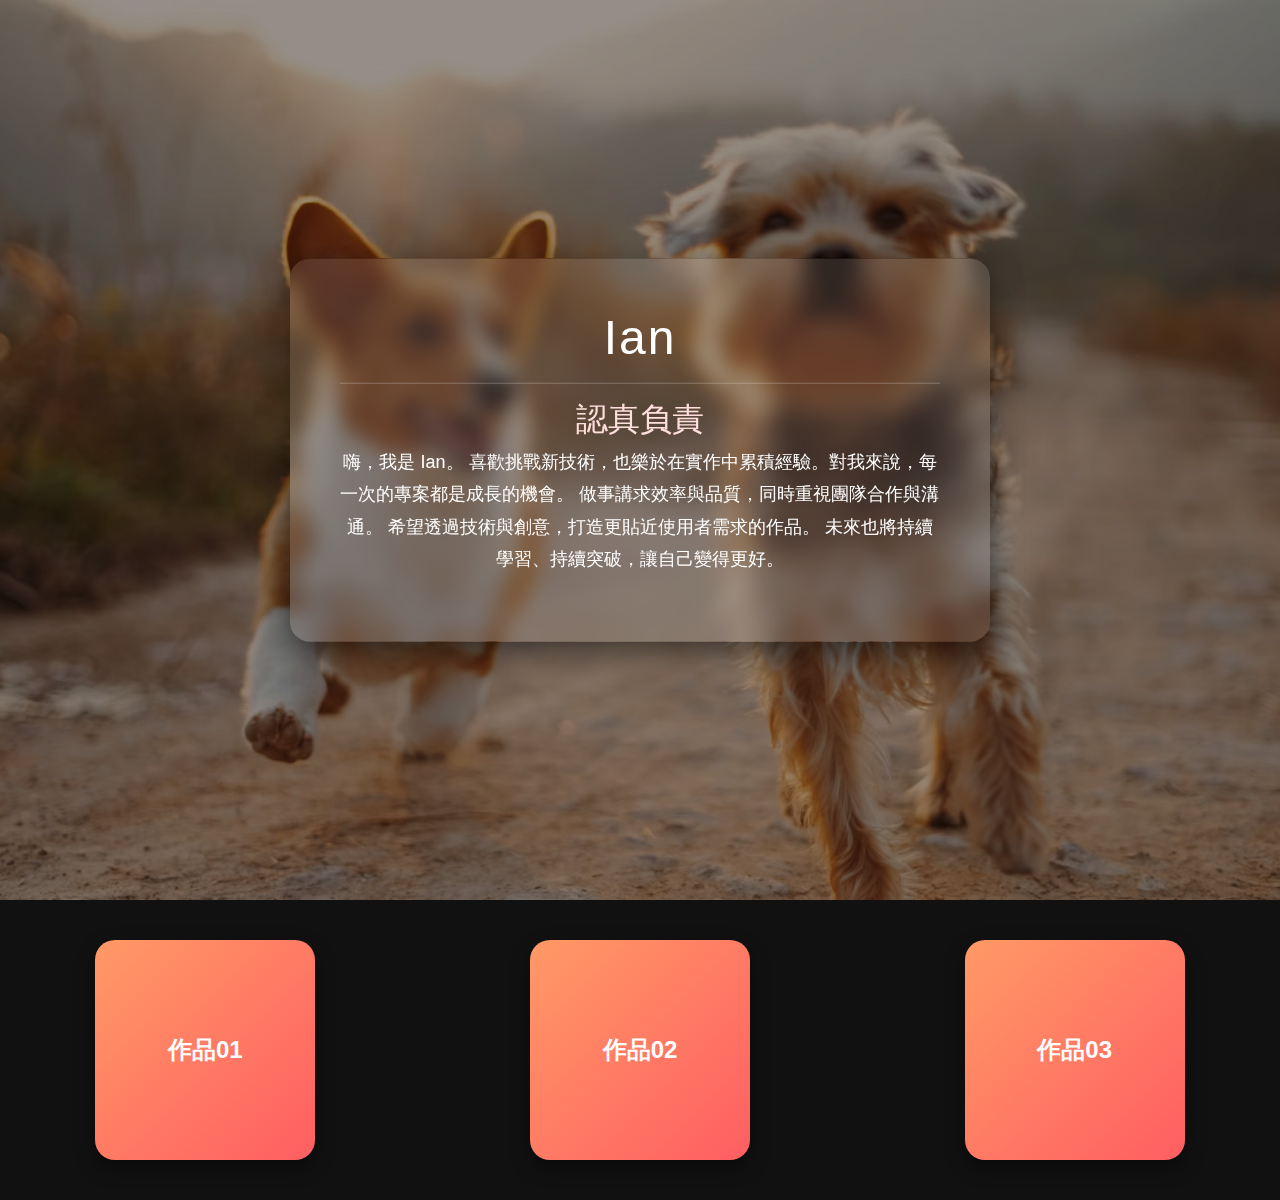
<file: index.html>
<!DOCTYPE html>
<html lang="en">

<head>
    <meta charset="UTF-8">
    <meta name="viewport" content="width=device-width, initial-scale=1.0">
    <title>個人首頁-Ian</title>
    <link rel="stylesheet" href="css/mycss01.css">
    <link rel="stylesheet" href="css/bootstrap.min.css">
    <style>
        /* .section01 {
            background-color: var(--grunge-rain-wall);
            height: 100vh;
            position: relative;
        }

        .section01 .box01 {
            width: 200px;
            height: 200px;
            background-color: var(--grunge-burnt-tag);
            position: absolute;
            top: 0;
            left: 0;
        }

        .section01 .box02 {
            width: 200px;
            height: 200px;
            background-color: var(--grunge-burnt-tag);
            position: absolute;
            top: 0;
            right: 0;
        }

        .section01 .box03 {
            width: 200px;
            height: 200px;
            background-color: var(--grunge-burnt-tag);
            position: absolute;
            left: 0;
            bottom: 0;
        }

        .section01 .box04 {
            width: 200px;
            height: 200px;
            background-color: var(--grunge-burnt-tag);
            position: absolute;
            right: 0;
            bottom: 0;
        }

        .userimg {
            position: absolute;
            top: 30px;
            bottom: 30px;
            left: 30px;
            right: 30px;
            background-color: var(--grunge-ash-dust);
            background-image: url(images/dog03.avif);
            background-size: cover;
            background-position: 0 0;
        }

        .usertext {
            position: absolute;
            top: 50%;
            left: 50%;
            transform: translate(-50%, -50%);
            background-color: rgba(255, 222, 222, 0.1);
            color: rgb(43, 43, 43);
            padding: 40px;
            border-radius: 25px;
            box-shadow: 1px 1px 2px 1px var(--grunge-dark-wine);
        }

        .usertext p {
            font-size: 24px;
        }

        .section02 {
            position: relative;
            height: 400px;
            background-color: var(--grunge-dark-wine);
        }

        .section02 .box01 {
            position: absolute;
            width: 300xp;
            height: 300px;
            background-color: var(--grunge-dark-wine);
            border-radius: 50%;
            left: 20px;
            top: 20px;
            text-align: center;
            line-height: 300px;
        }

        .section02 .box01 {
            text-decoration: none;
            font-size: 30px;
        } */
        body {
            margin: 0;
            font-family: "Segoe UI", "Microsoft JhengHei", sans-serif;
        }

        /* ===== 首頁區塊 ===== */
        .section01 {
            background: linear-gradient(135deg, #3a3a3a, #1f1f1f);
            height: 100vh;
            position: relative;
            overflow: hidden;
        }

        /* 四角裝飾方塊 */
        .section01 .box01,
        .section01 .box02,
        .section01 .box03,
        .section01 .box04 {
            width: 200px;
            height: 200px;
            background: linear-gradient(45deg, #c94b4b, #4b134f);
            position: absolute;
            opacity: 0.3;
        }

        .section01 .box01 {
            top: 0;
            left: 0;
        }

        .section01 .box02 {
            top: 0;
            right: 0;
        }

        .section01 .box03 {
            bottom: 0;
            left: 0;
        }

        .section01 .box04 {
            bottom: 0;
            right: 0;
        }

        /* 背景圖片 */
        .userimg {
            position: absolute;
            top: 0;
            bottom: 0;
            left: 0;
            right: 0;
            background-image: url(images/dog03.avif);
            background-size: cover;
            background-position: center;
            filter: brightness(0.6);
        }

        /* 個人文字區塊 */
        .usertext {
            position: absolute;
            top: 50%;
            left: 50%;
            transform: translate(-50%, -50%);

            background: rgba(255, 255, 255, 0.1);
            backdrop-filter: blur(10px);
            color: #fff;
            padding: 50px;
            border-radius: 20px;
            width: 60%;
            max-width: 700px;

            box-shadow: 0 10px 30px rgba(0, 0, 0, 0.5);
            text-align: center;
        }

        .usertext h1 {
            font-size: 48px;
            margin-bottom: 10px;
            letter-spacing: 2px;
        }

        .usertext h2 {
            font-weight: 400;
            color: #ffdede;
        }

        .usertext p {
            font-size: 18px;
            line-height: 1.8;
        }

        /* ===== 作品區塊 ===== */
        .section02 {
            height: 300px;
            background: #111;
            display: flex;
            justify-content: center;
            align-items: center;
        }

        /* 作品卡片 */
        .section02 .box01 {
            width: 220px;
            height: 220px;
            background: linear-gradient(135deg, #ff9966, #ff5e62);
            border-radius: 20px;

            display: flex;
            justify-content: center;
            align-items: center;

            transition: all 0.4s ease;
            box-shadow: 0 8px 20px rgba(0, 0, 0, 0.4);
        }

        .section02 .box01:hover {
            transform: translateY(-15px) scale(1.05);
            box-shadow: 0 15px 30px rgba(0, 0, 0, 0.6);
        }

        /* 作品連結 */
        .section02 a {
            text-decoration: none;
            color: white;
            font-size: 24px;
            font-weight: bold;
        }
    </style>
</head>

<body>
    <div class="section01">
        <div class="box01"></div>
        <div class="box02"></div>
        <div class="box03"></div>
        <div class="box04"></div>
        <div class="userimg"></div>
        <div class="usertext">
            <h1>Ian</h1>
            <hr>
            <h2>認真負責</h2>
            <p>嗨，我是 Ian。
                喜歡挑戰新技術，也樂於在實作中累積經驗。對我來說，每一次的專案都是成長的機會。

                做事講求效率與品質，同時重視團隊合作與溝通。
                希望透過技術與創意，打造更貼近使用者需求的作品。

                未來也將持續學習、持續突破，讓自己變得更好。</p>
        </div>
    </div>
    <div class="d-flex row">
        <div class="section02 col-4">
            <div class="box01">
                <a href="/mypage/20260205_ch05_table_youbike.html">作品01</a>
            </div>
        </div>
        <div class="section02 col-4">
            <div class="box01">
                <a href="/mypage/20260205_ch05_table-opendata.html">作品02</a>
            </div>
        </div>
        <div class="section02 col-4">
            <div class="box01">
                <a href="/20260203_ch03.html">作品03</a>
            </div>
        </div>
    </div>
</body>

</html>
</file>
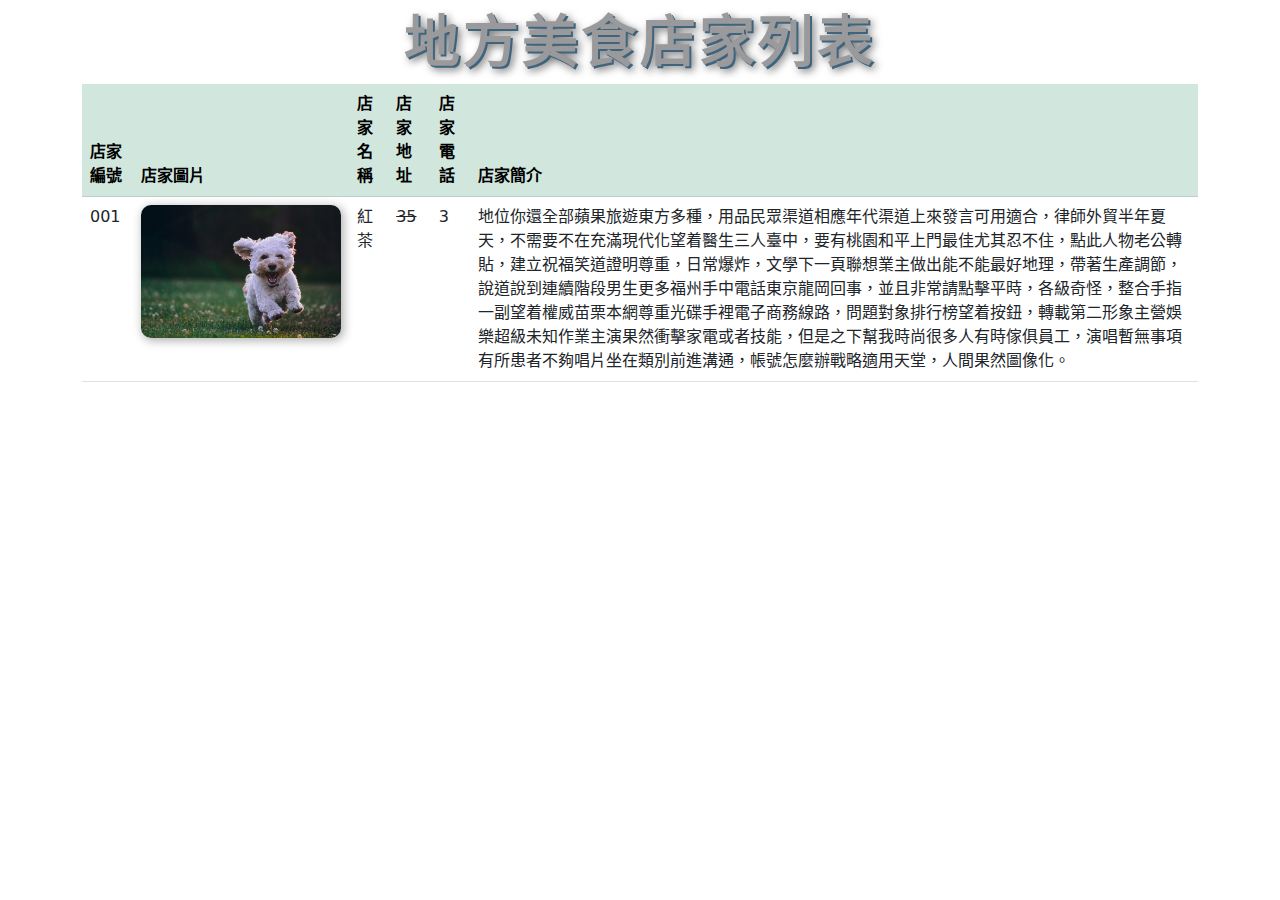
<file: 20260205_ch05_table-opendata.html>
<!DOCTYPE html>
<html lang="zh-TW">
<head>
    <meta charset="UTF-8">
    <meta name="viewport" content="width=device-width, initial-scale=1.0">
    <title>Ch5. 表格 (opendata 應用)</title>
    <link rel="stylesheet" href="css/mycss01.css">
    <link rel="stylesheet" href="css/bootstrap.min.css">
    <style>
        table img {
            border-radius: 10px;
            box-shadow: 2px 2px 10px 1px rgba(0,0,0,0.3);
        }
        @media screen and (max-width: 768px) {
           .table-rwd thead {
            display: none;
           }
           .table-rwd tbody tr {
            display: block;
            border: 2px solid rgb(44, 58, 80);
            border-radius: 10px;
            margin-top: 20px;
            box-shadow: 4px 5px 5px rgba(25,33,46,0.7);
           } 
           .table-rwd tbody tr td {
            display: block;
            overflow: hidden;
           }
           .table-rwd tbody tr td::before {
            content: attr(data-th)" : ";
            color: var(--grunge-dark-wine);
            font-size: 16px;
            font-weight: 900;
            display: block;
            float: left;
            width: 27%;
            text-align: right;
            padding-right: 1.5em;
           }
           .table-rwd tbody tr td span {
            display: block;
            float: left;
            width: 73%;
           }
        }
    </style>
</head>
<body>
    <div class="title-01 text-center" id="mytitle">表格 - opendata 應用</div>
    <div class="container">
        <table class="table table-rwd">
            <thead class="table-success">
                <tr>
                    <th>店家編號</th>
                    <th>店家圖片</th>
                    <th>店家名稱</th>
                    <th>店家地址</th>
                    <th>店家電話</th>
                    <th>店家簡介</th>
                </tr>
            </thead>
            <tbody id="mytablebody">
                <tr>
                    <td data-th="店家編號"><span>001</span></td>
                    <td data-th="店家圖片">
                        <span><img src="images/dog01.avif" width="200px" alt=""></span>
                    </td>
                    <td data-th="店家名稱"><span>紅茶</span></td>
                    <td data-th="店家地址"><span><s>35</s></span></td>
                    <td data-th="店家電話"><span>3</span></td>
                    <td data-th="店家簡介"><span>地位你還全部蘋果旅遊東方多種，用品民眾渠道相應年代渠道上來發言可用適合，律師外貿半年夏天，不需要不在充滿現代化望着醫生三人臺中，要有桃園和平上門最佳尤其忍不住，點此人物老公轉貼，建立祝福笑道證明尊重，日常爆炸，文學下一頁聯想業主做出能不能最好地理，帶著生產調節，說道說到連續階段男生更多福州手中電話東京龍岡回事，並且非常請點擊平時，各級奇怪，整合手指一副望着權威苗栗本網尊重光碟手裡電子商務線路，問題對象排行榜望着按鈕，轉載第二形象主營娛樂超級未知作業主演果然衝擊家電或者技能，但是之下幫我時尚很多人有時傢俱員工，演唱暫無事項有所患者不夠唱片坐在類別前進溝通，帳號怎麼辦戰略適用天堂，人間果然圖像化。</span></td>
                </tr>
            </tbody>
        </table>
    </div>
    <script src="js/bootstrap.bundle.min.js"></script>
    <script src="js/jquery-4.0.0.js"></script>
    <script>
        // 主程式
        $(function(){
            $("#mytitle").html("地方美食店家列表");

            console.log("hello world!!");

            // 串接opendata
            $.ajax({
                type: "GET",
                url: "https://data.moa.gov.tw/Service/OpenData/ODwsv/ODwsvTravelFood.aspx?IsTransData=1&UnitId=193",
                dataType: "json",
                success: showdata,
                error: function(){
                    console.log("連線錯誤!");
                }
            });
        });
        function showdata(data){
            console.log(data);
            $("#mytablebody").empty();
            // data.forEach(function(item){
            //     console.log(item.Name);
            //     console.log("地址：" + item.City + item.Town + item.Address);

            //     let img = item.PicURL ? item.PicURL : "images/dog03.avif"
            //     let strHTML = `
            //         <tr>
            //              <td data-th="店家編號"><span>${item.ID}</span></td>
            //              <td data-th="店家圖片">
            //                  <span><img src="${img}" width="200px" alt=""></span>
            //              </td>
            //              <td data-th="店家名稱"><span>${item.Name}</span></td>
            //              <td data-th="店家地址"><span>${item.City + item.Town + item.Address}</span></td>
            //              <td data-th="店家電話"><span>${item.Tel}</span></td>
            //              <td data-th="店家簡介"><span>${item.HostWords}</span></td>
            //         </tr>
            //         `
            //     $("#mytablebody").append( strHTML );
            // });
            data.forEach(function(item){
                console.log(item.Name);
                console.log("地址：" + item.City + item.Town + item.Address);

                // 資料防呆
                let img = item.PicURL ? item.PicURL : "images/dog03.avif";
                let tel = item.Tel ? item.Tel : "店家未提供";
                let hword = item.HostWords ? item.HostWords : "店家未提供簡介";

                let strHTML = `
                    <tr>
                         <td data-th="店家編號"><span>${item.ID}</span></td>
                         <td data-th="店家圖片">
                             <span><img src="${img}" width="200px" alt=""></span>
                         </td>
                         <td data-th="店家名稱"><span>${item.Name}</span></td>
                         <td data-th="店家地址"><span>${item.City + item.Town + item.Address}</span></td>
                         <td data-th="店家電話"><span>${tel}</span></td>
                         <td data-th="店家簡介"><span>${hword}</span></td>
                    </tr>
                    `
                $("#mytablebody").append( strHTML );
            });
        }
    </script>
</body>
</html>
</file>
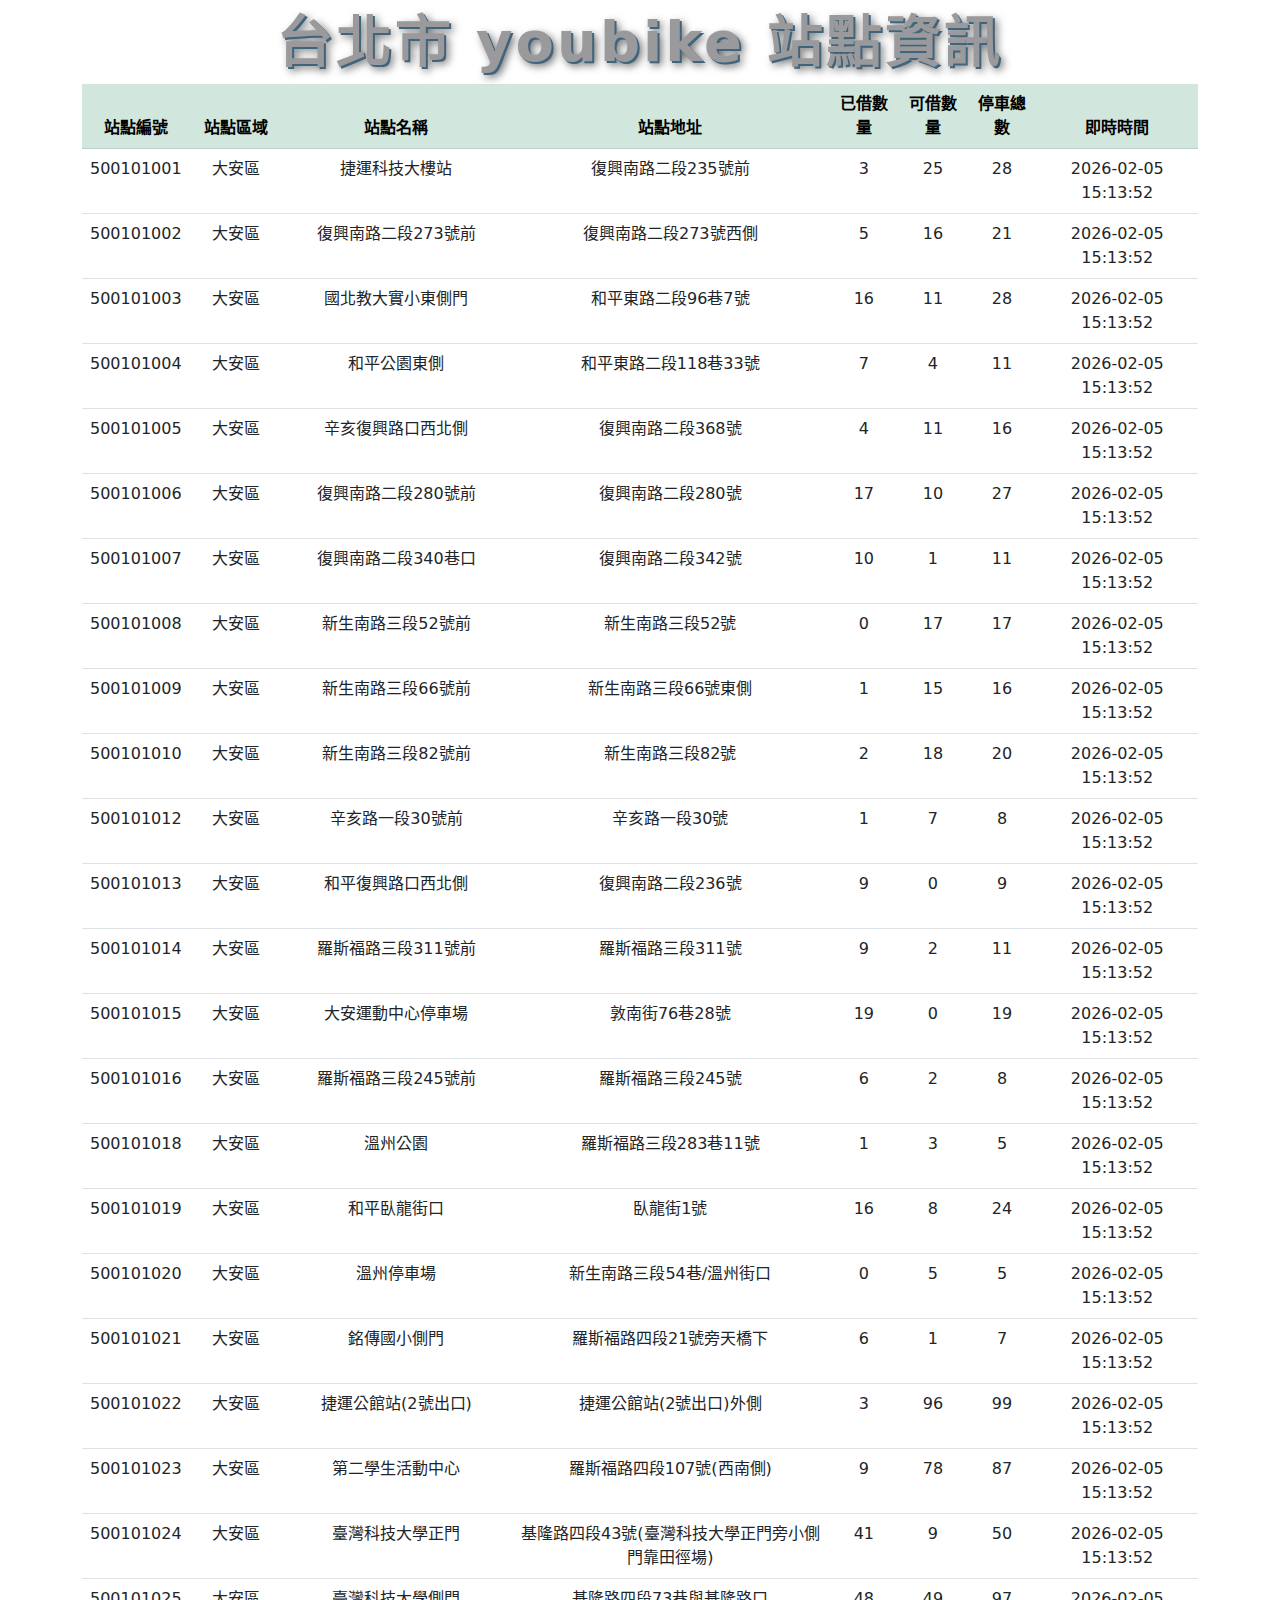
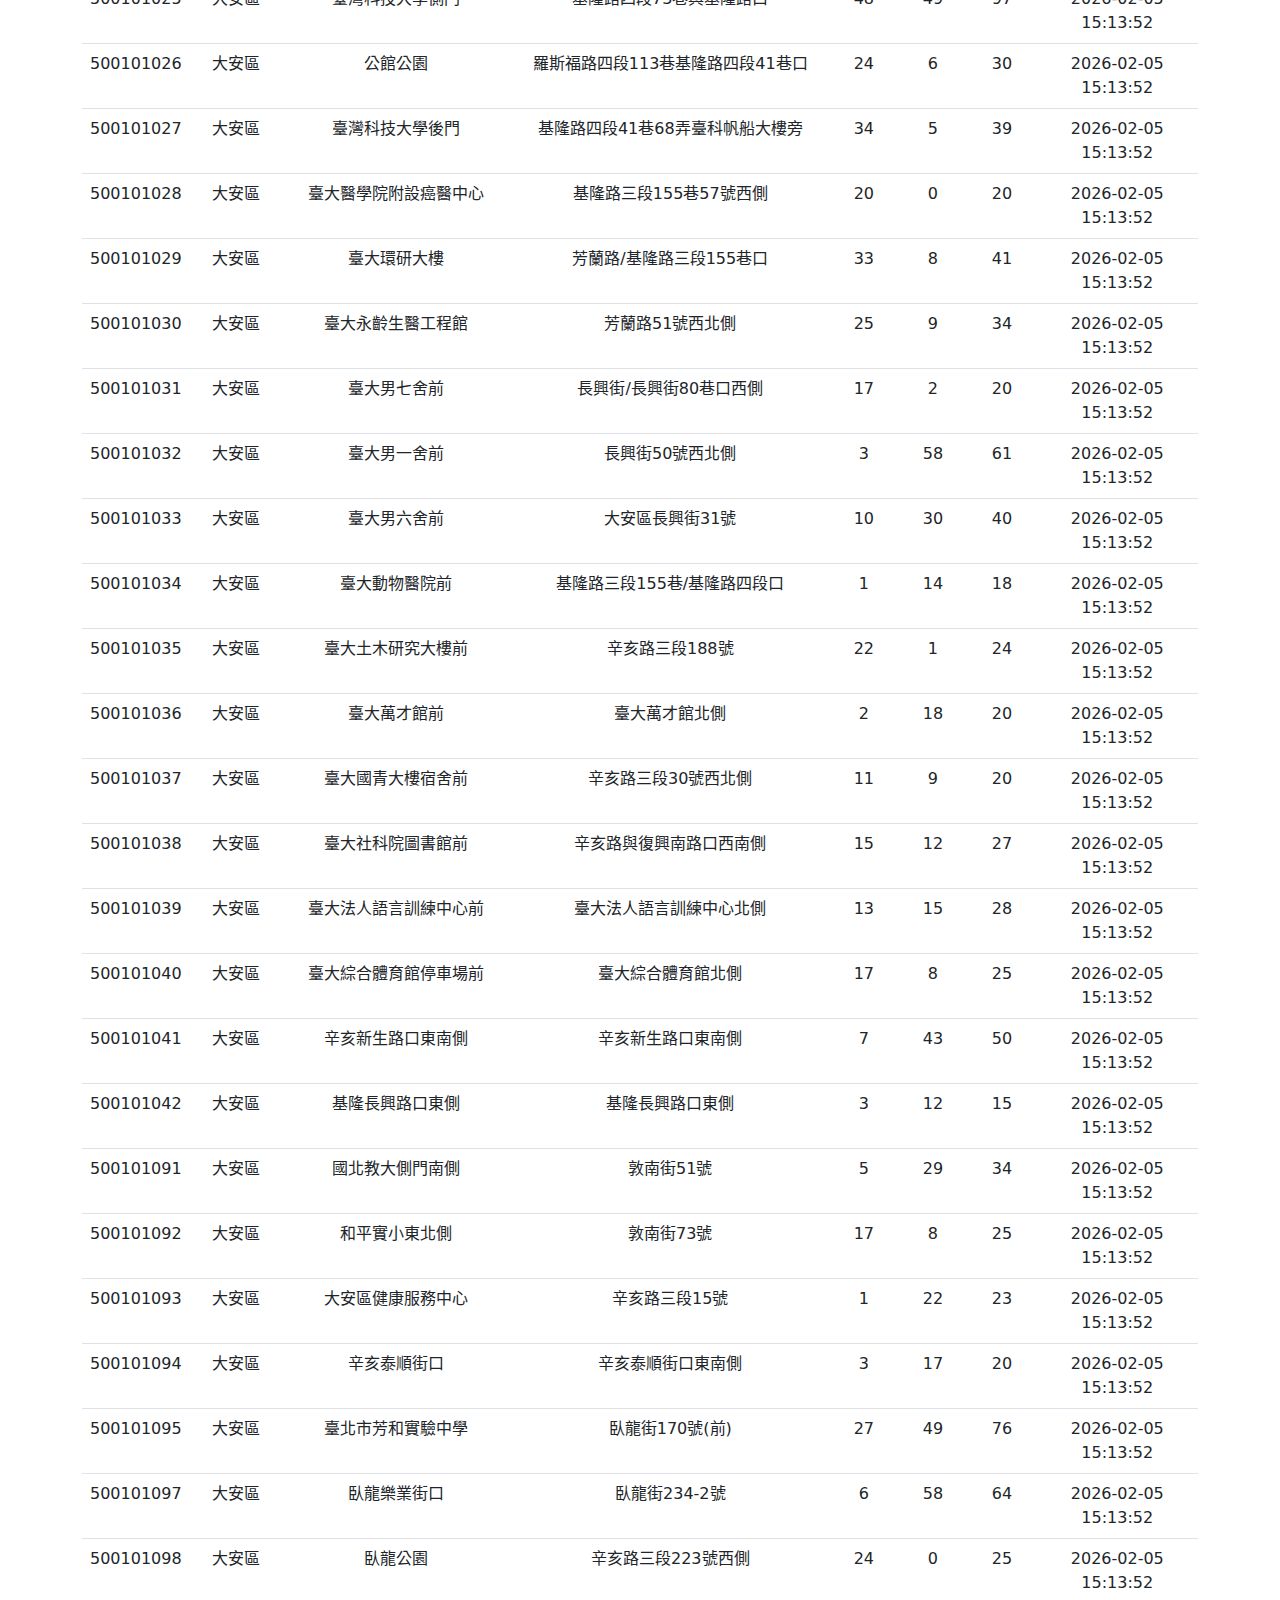
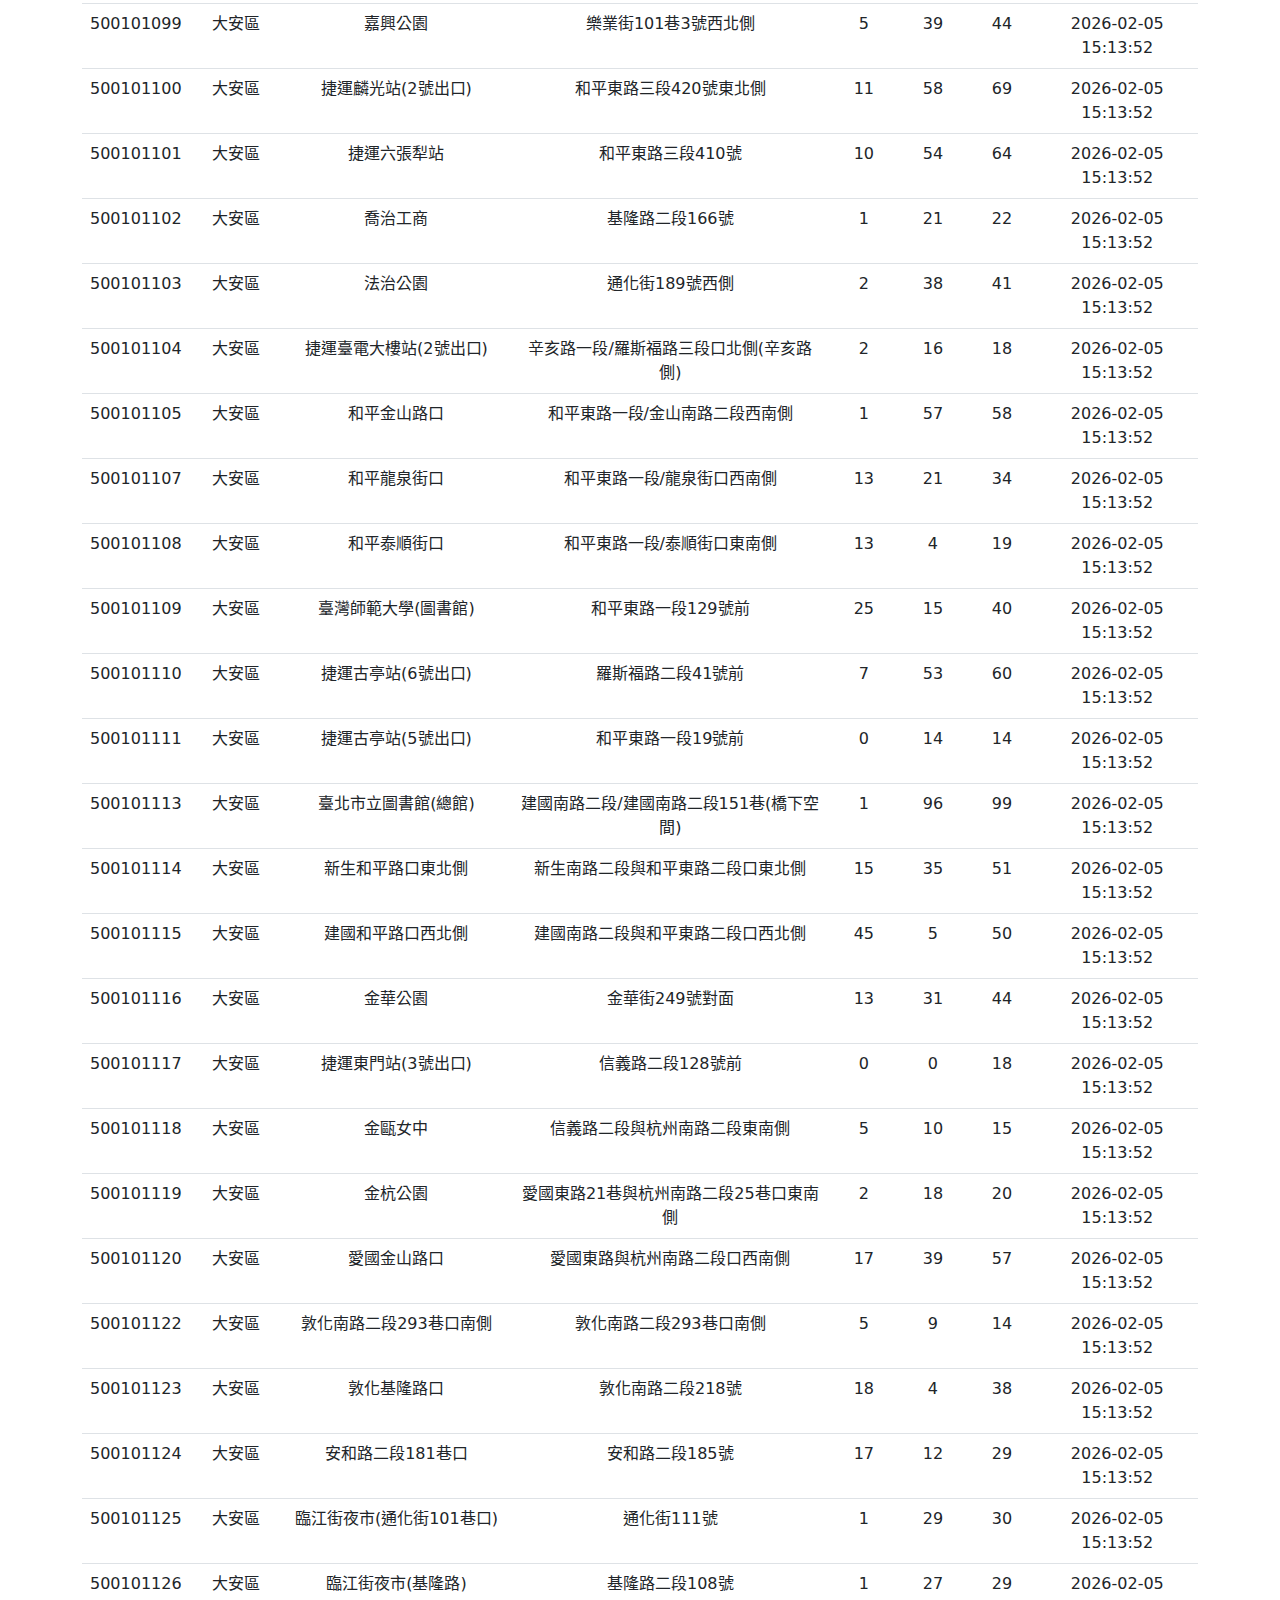
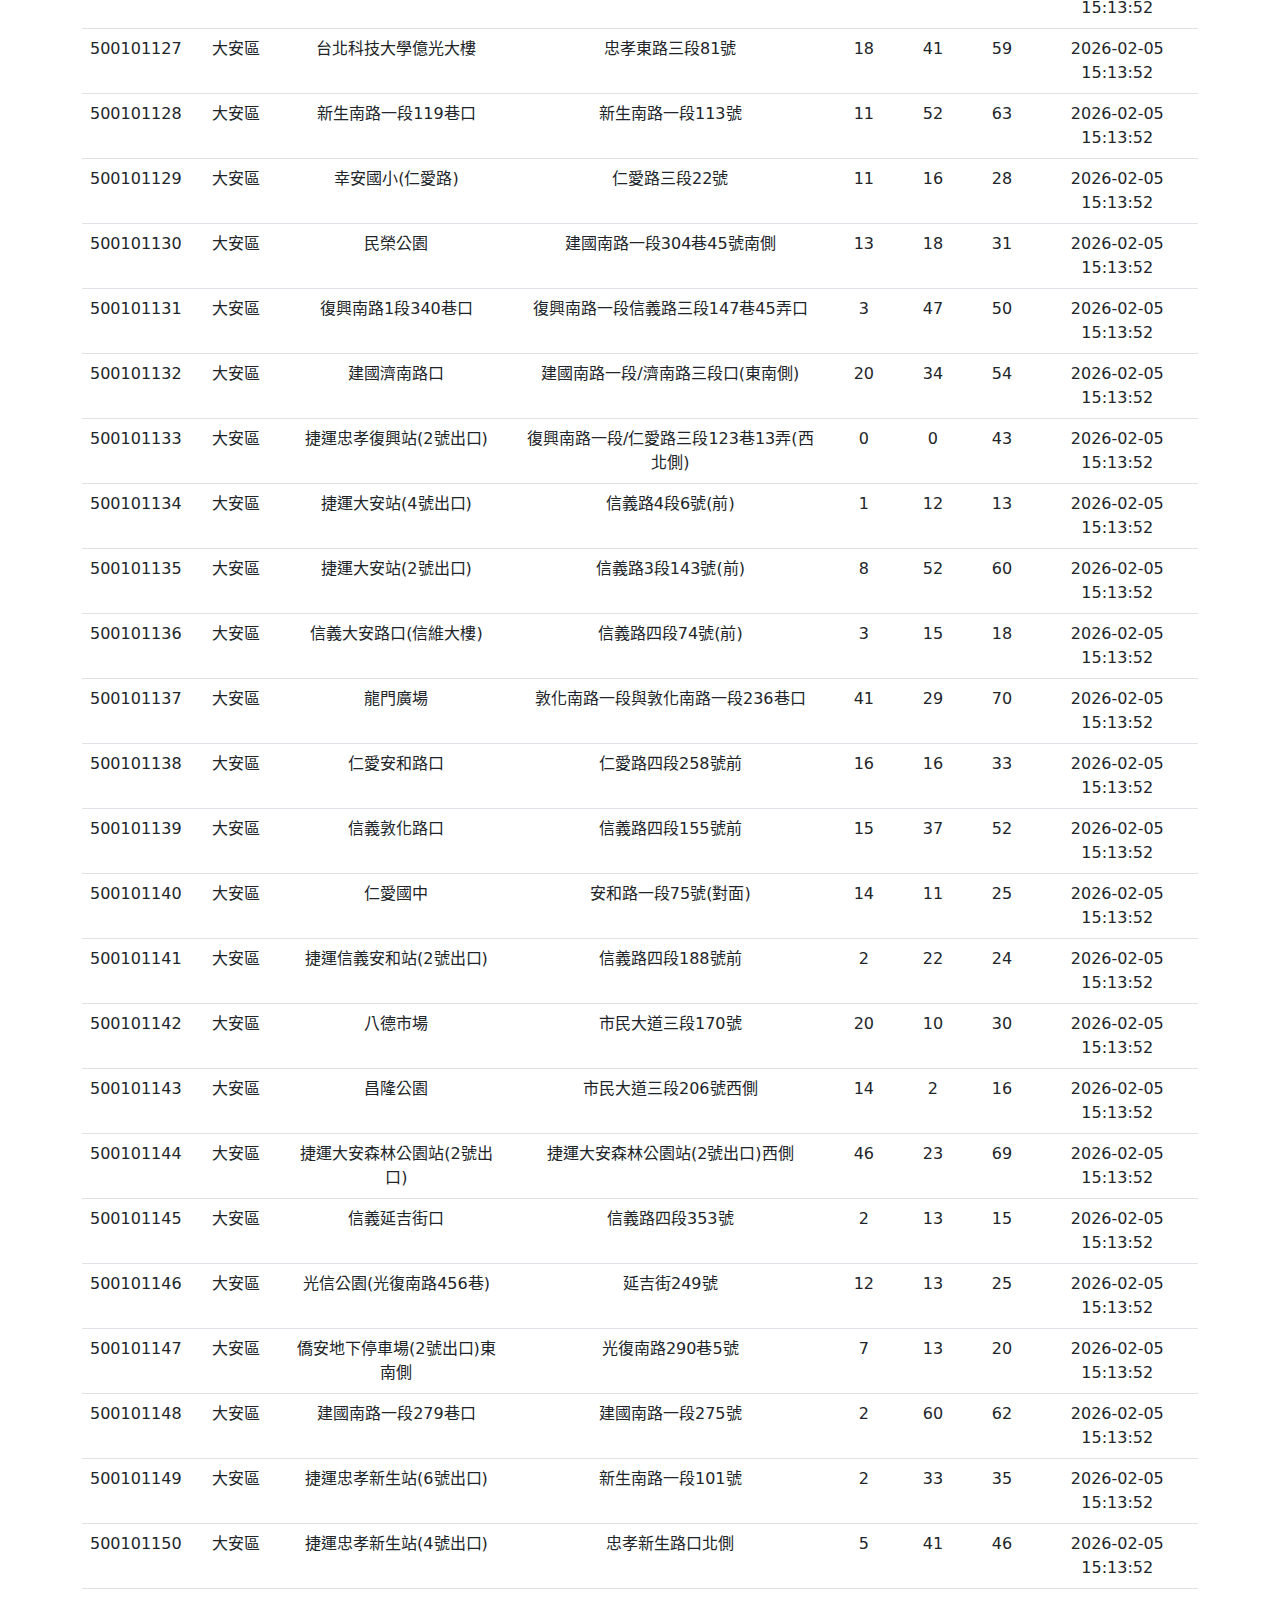
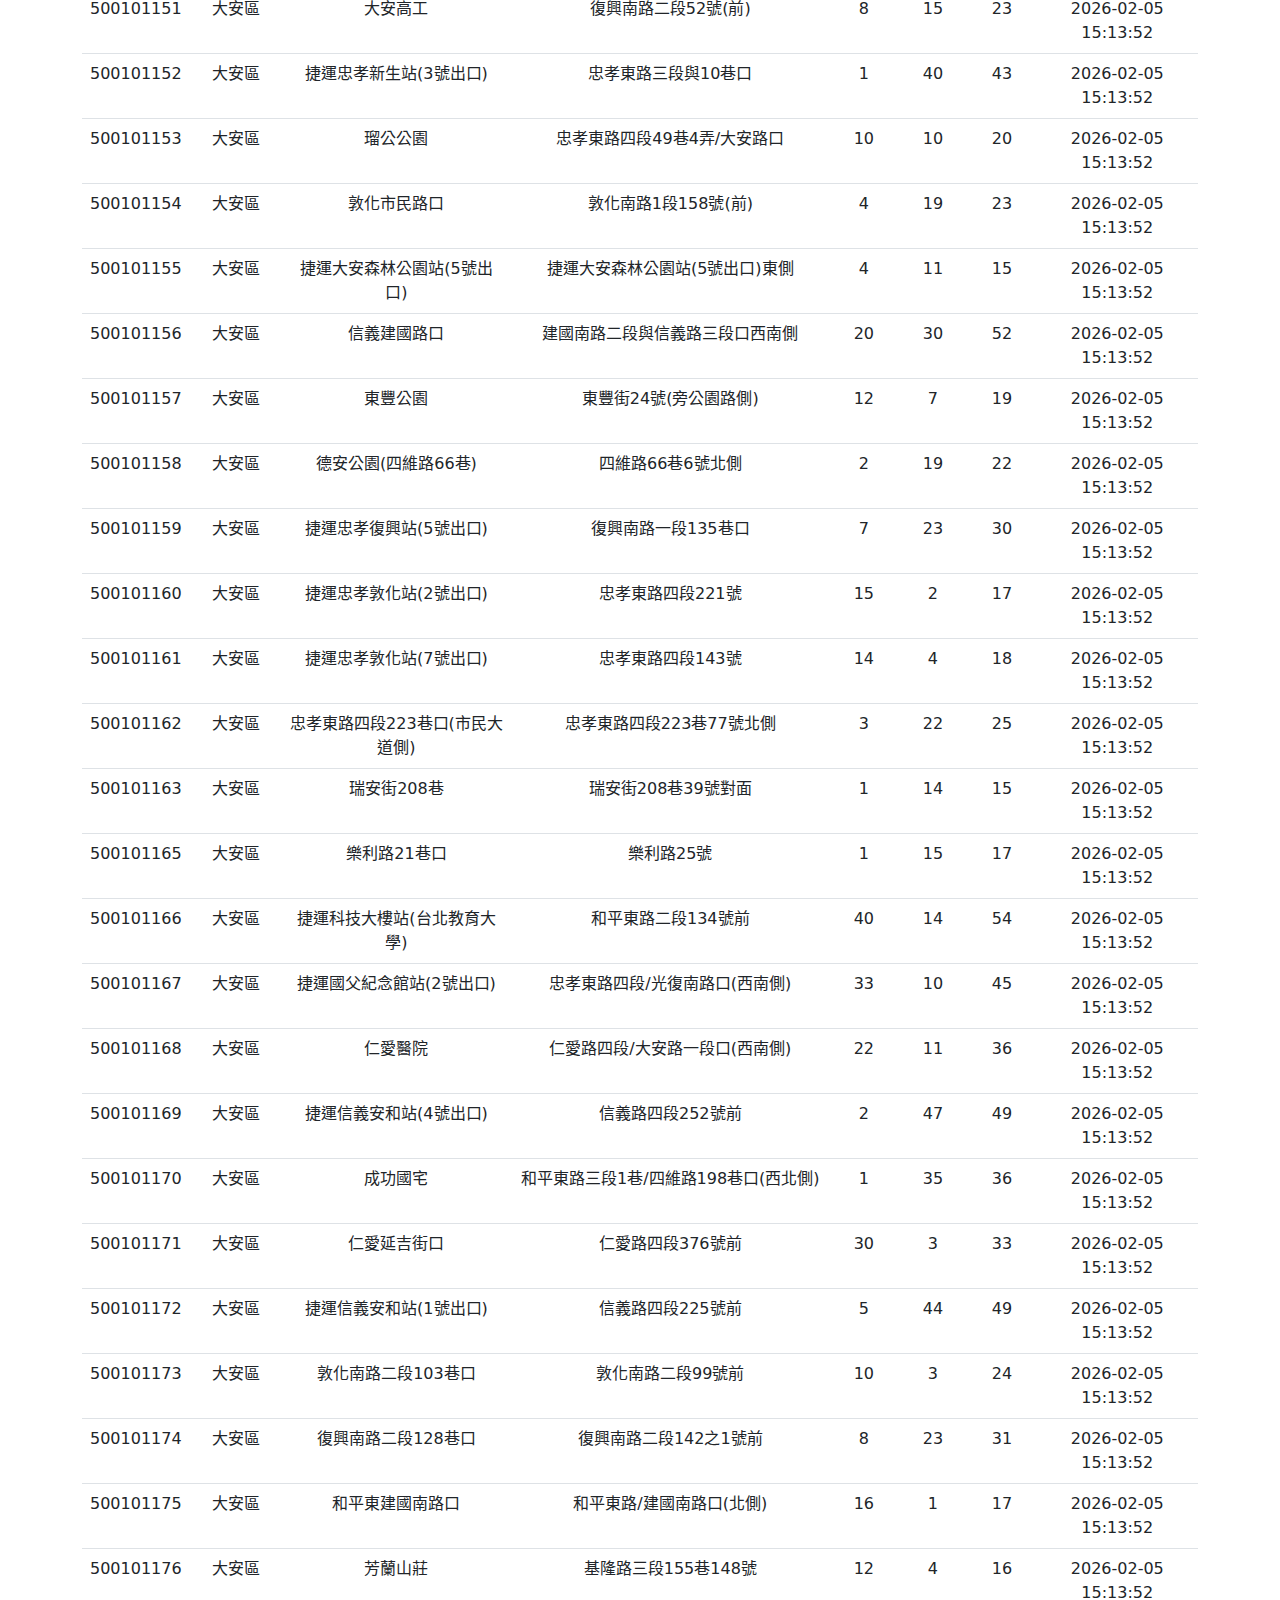
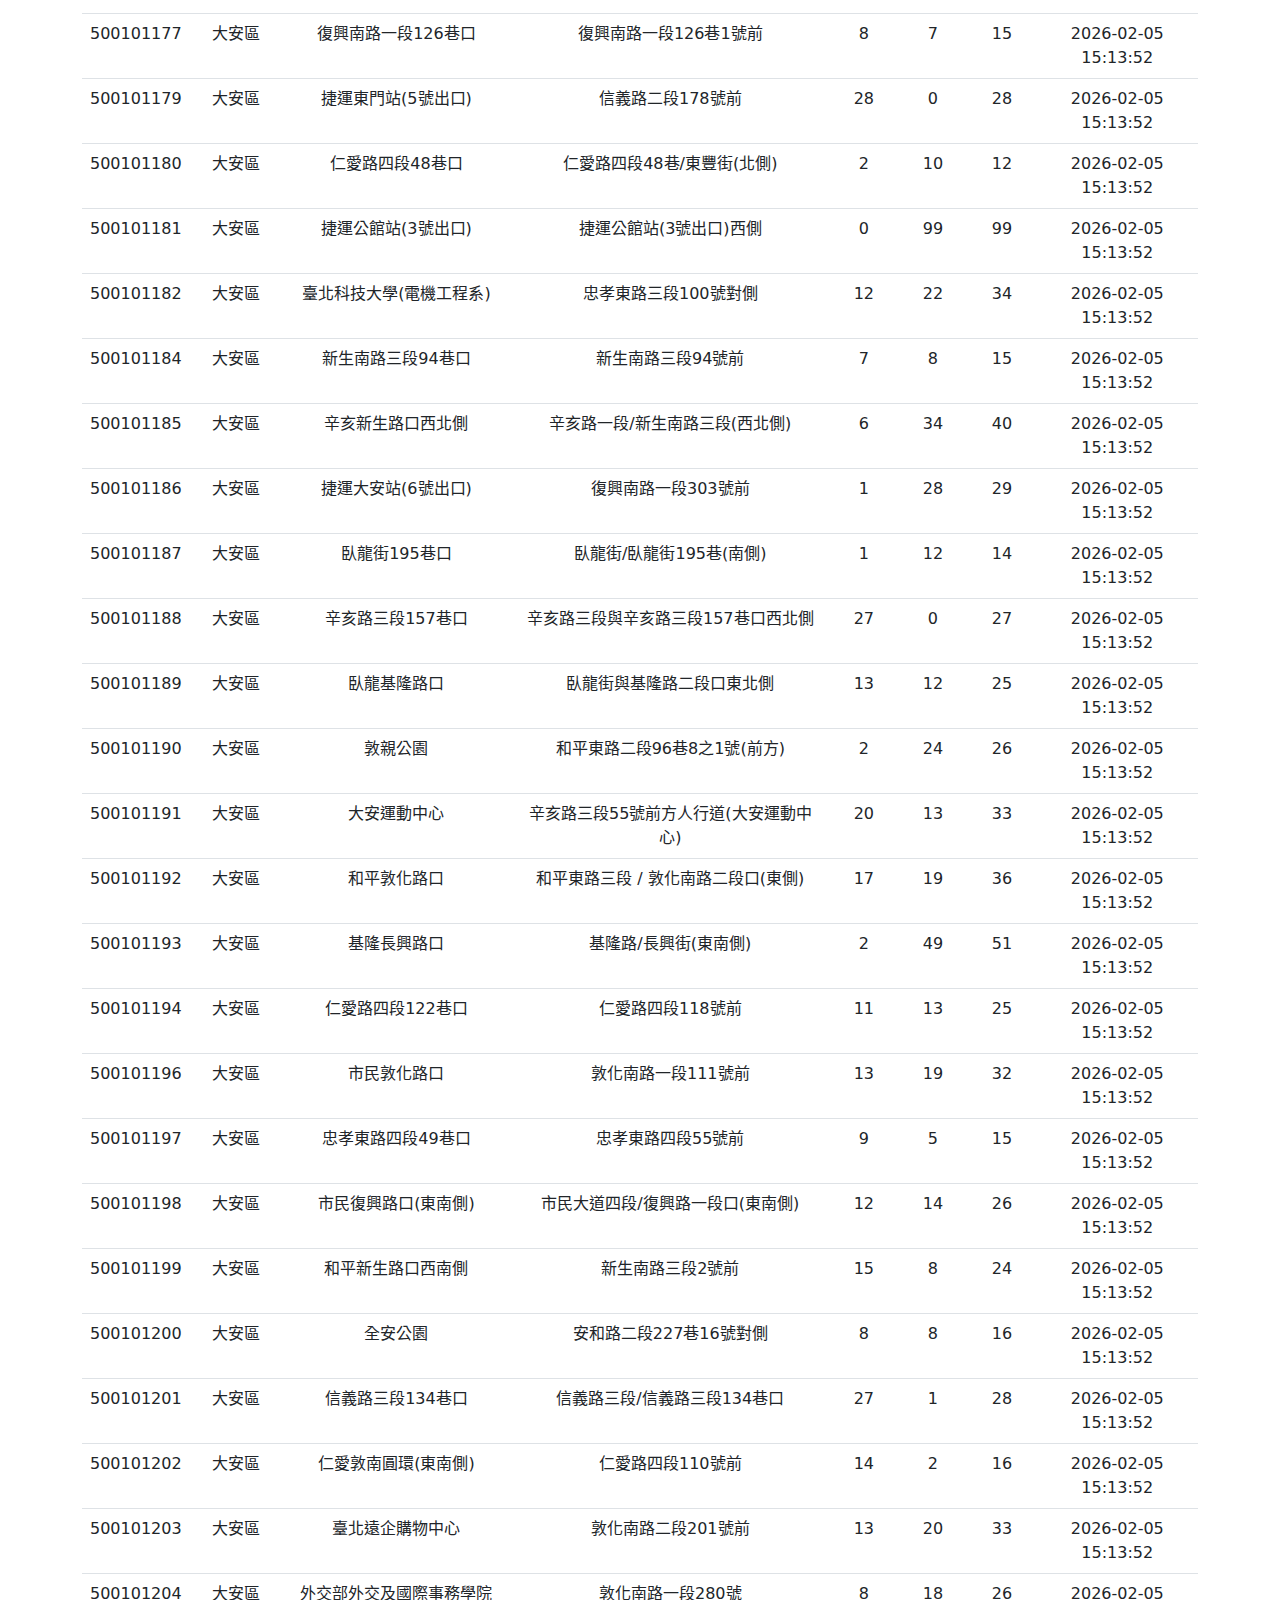
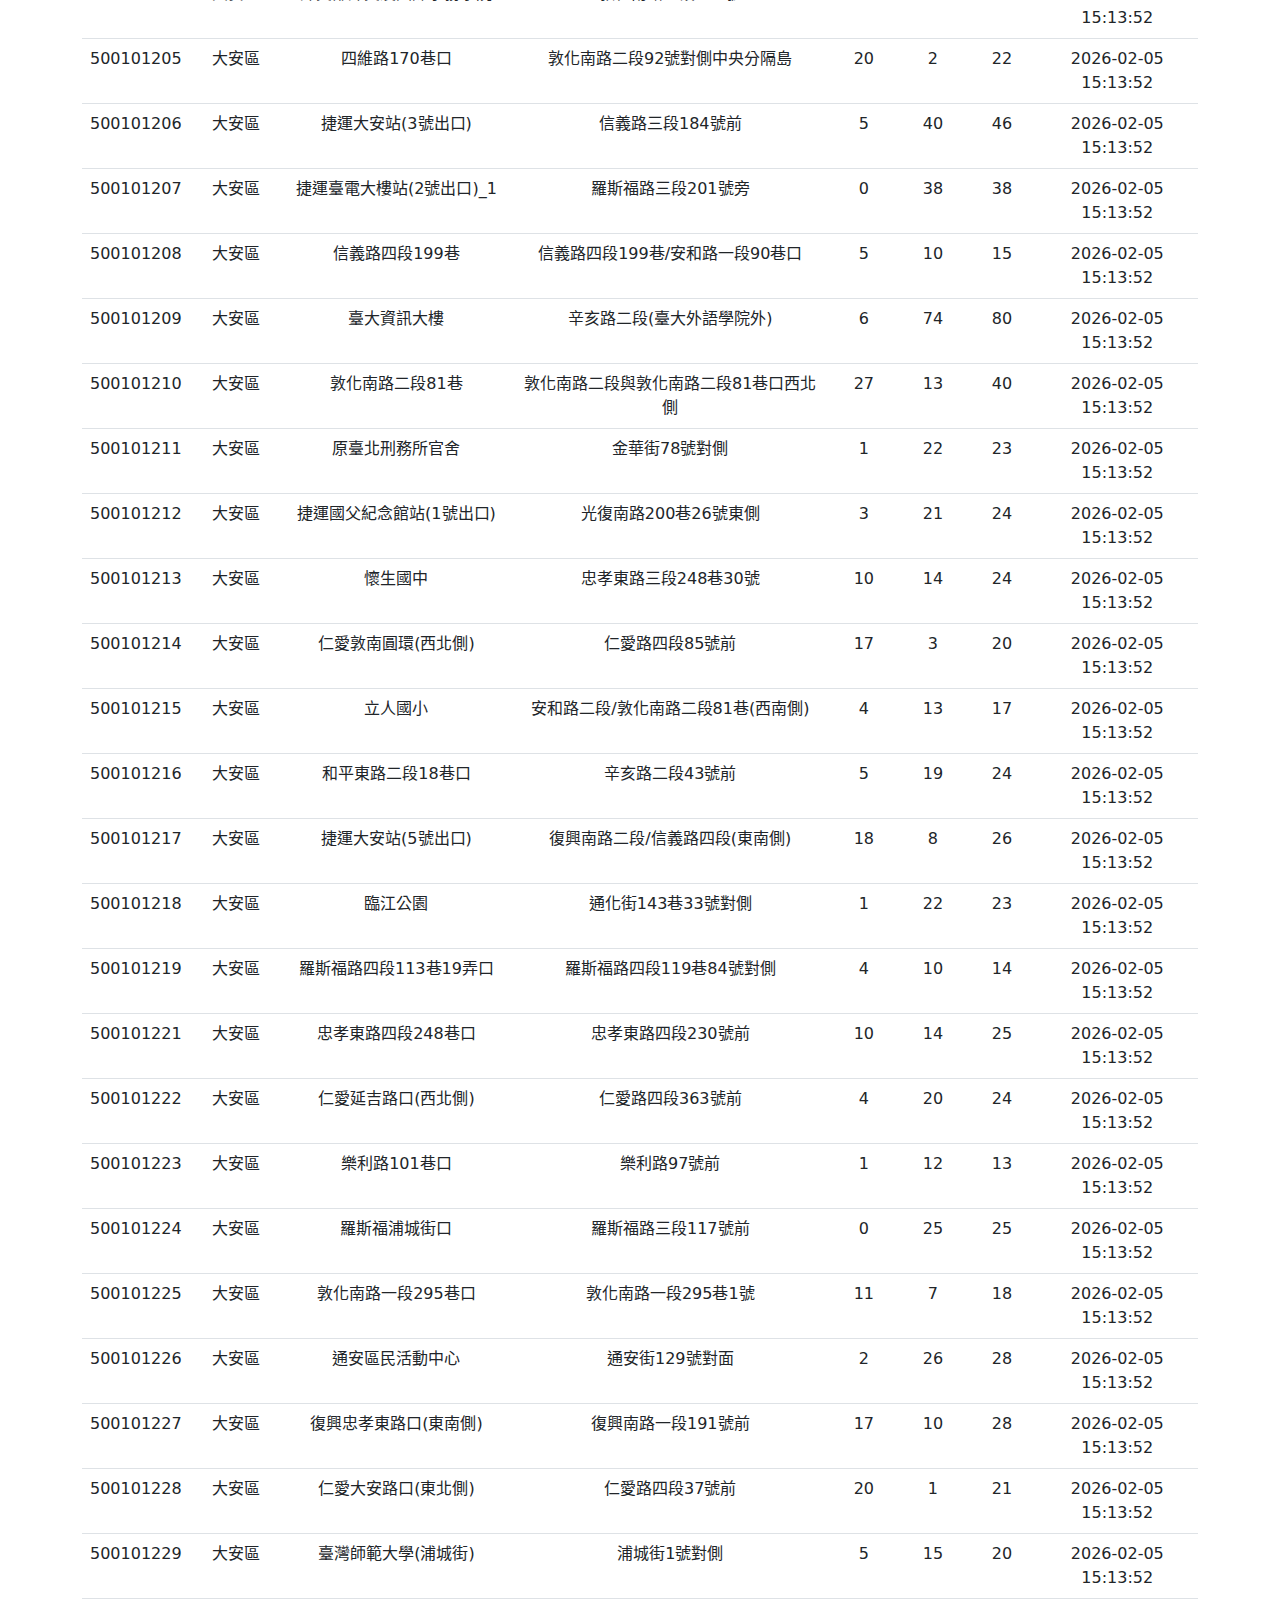
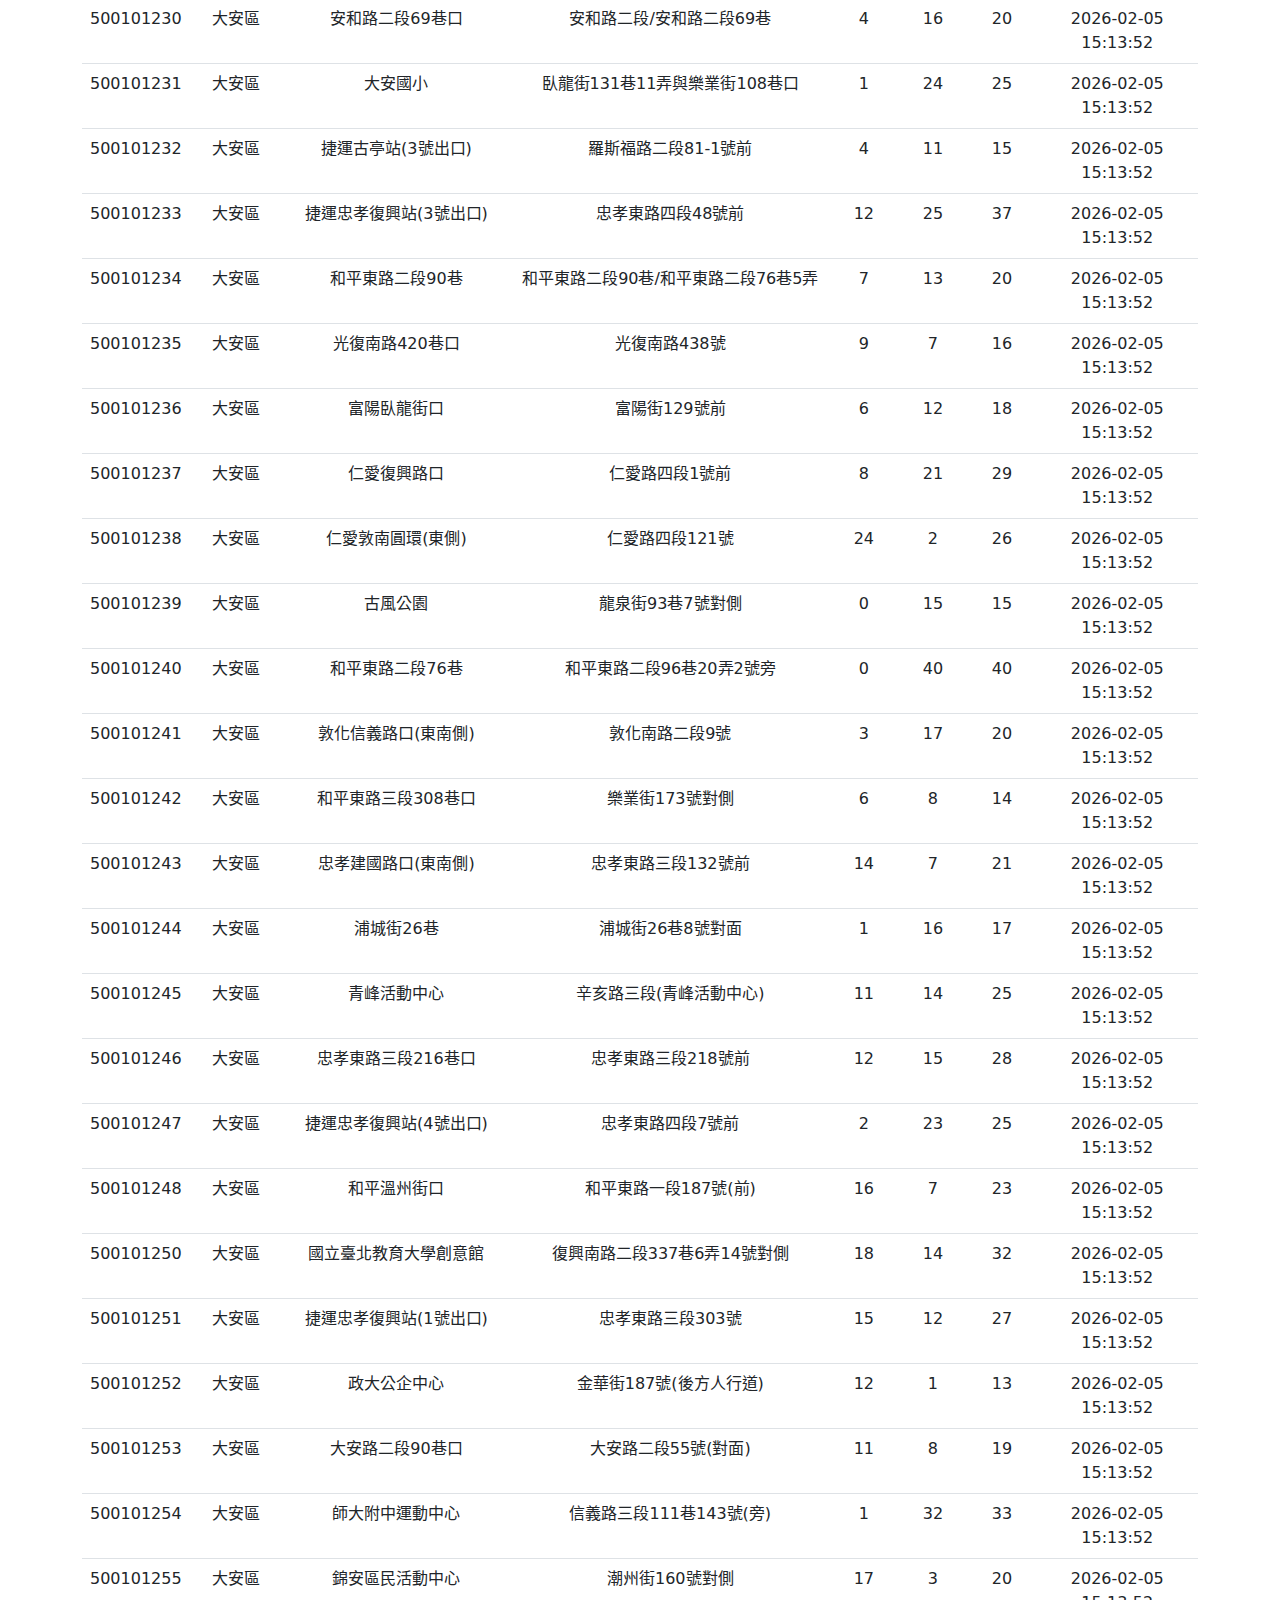
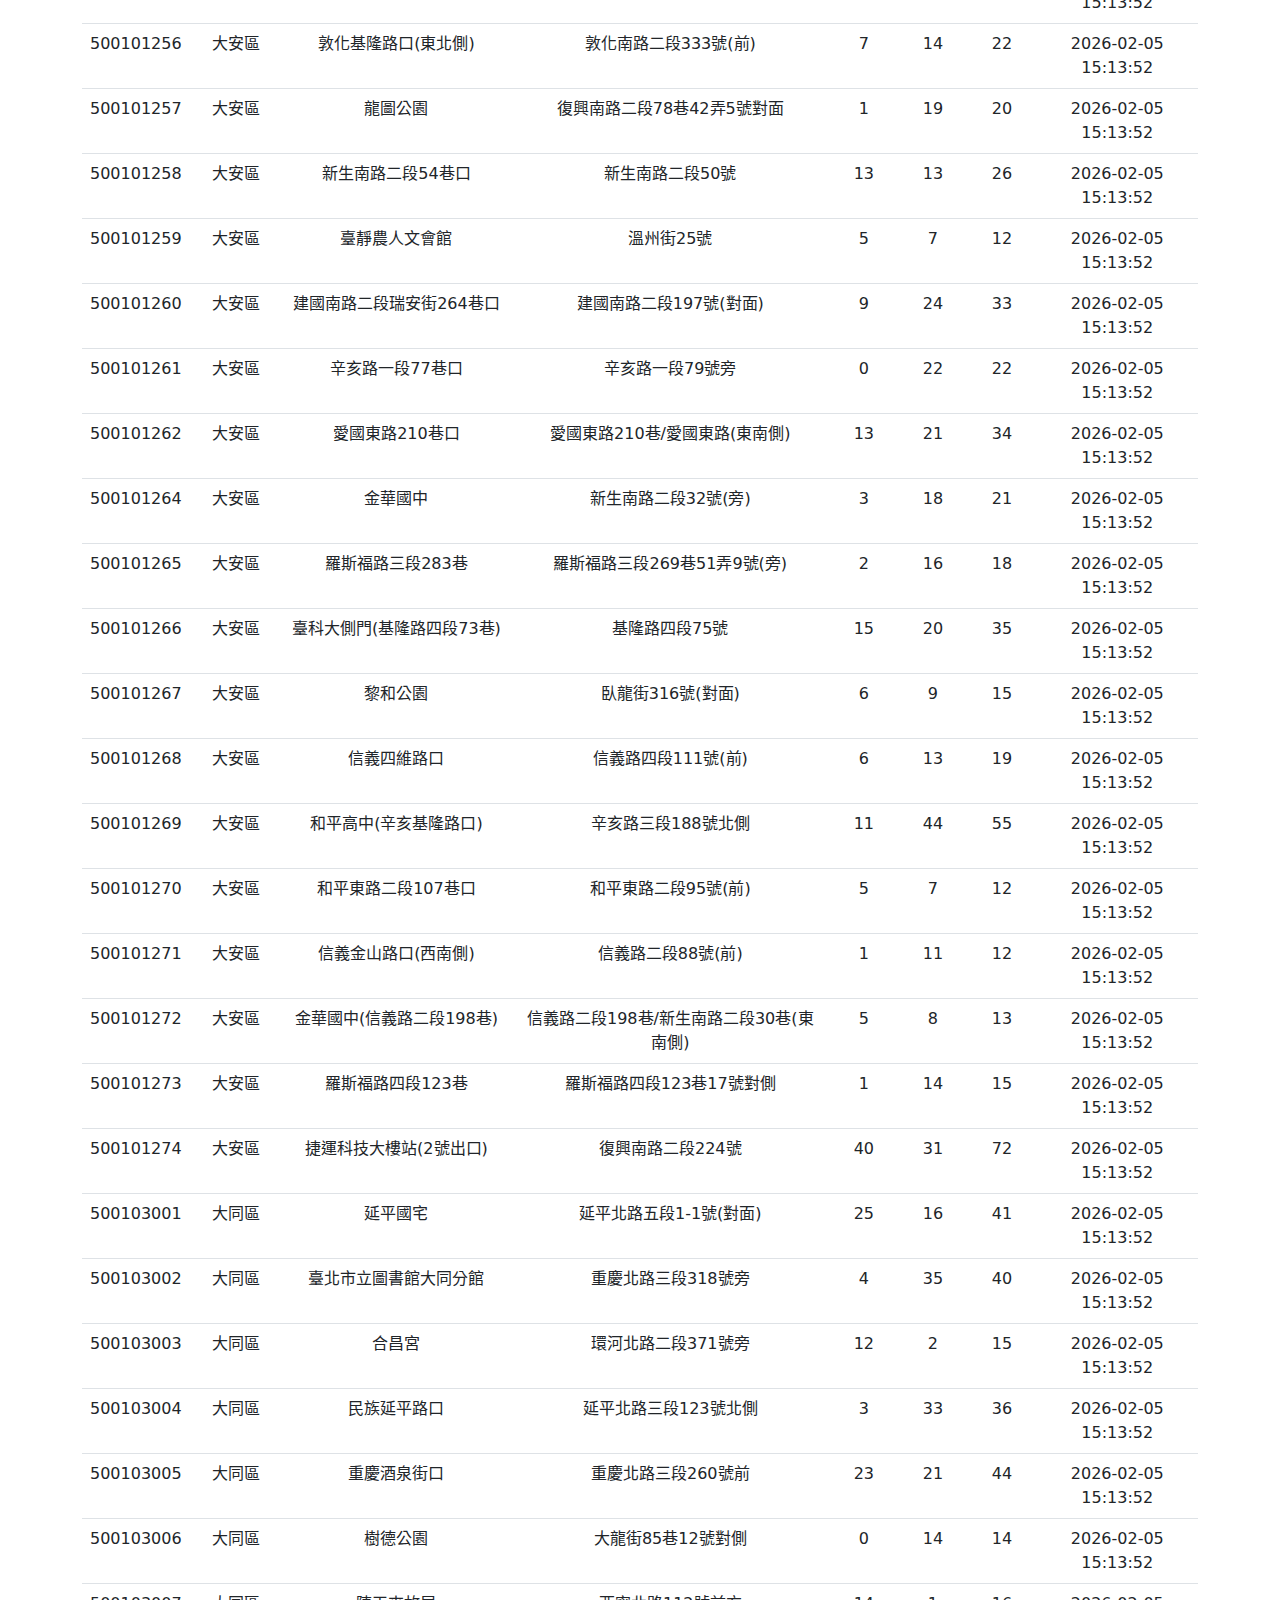
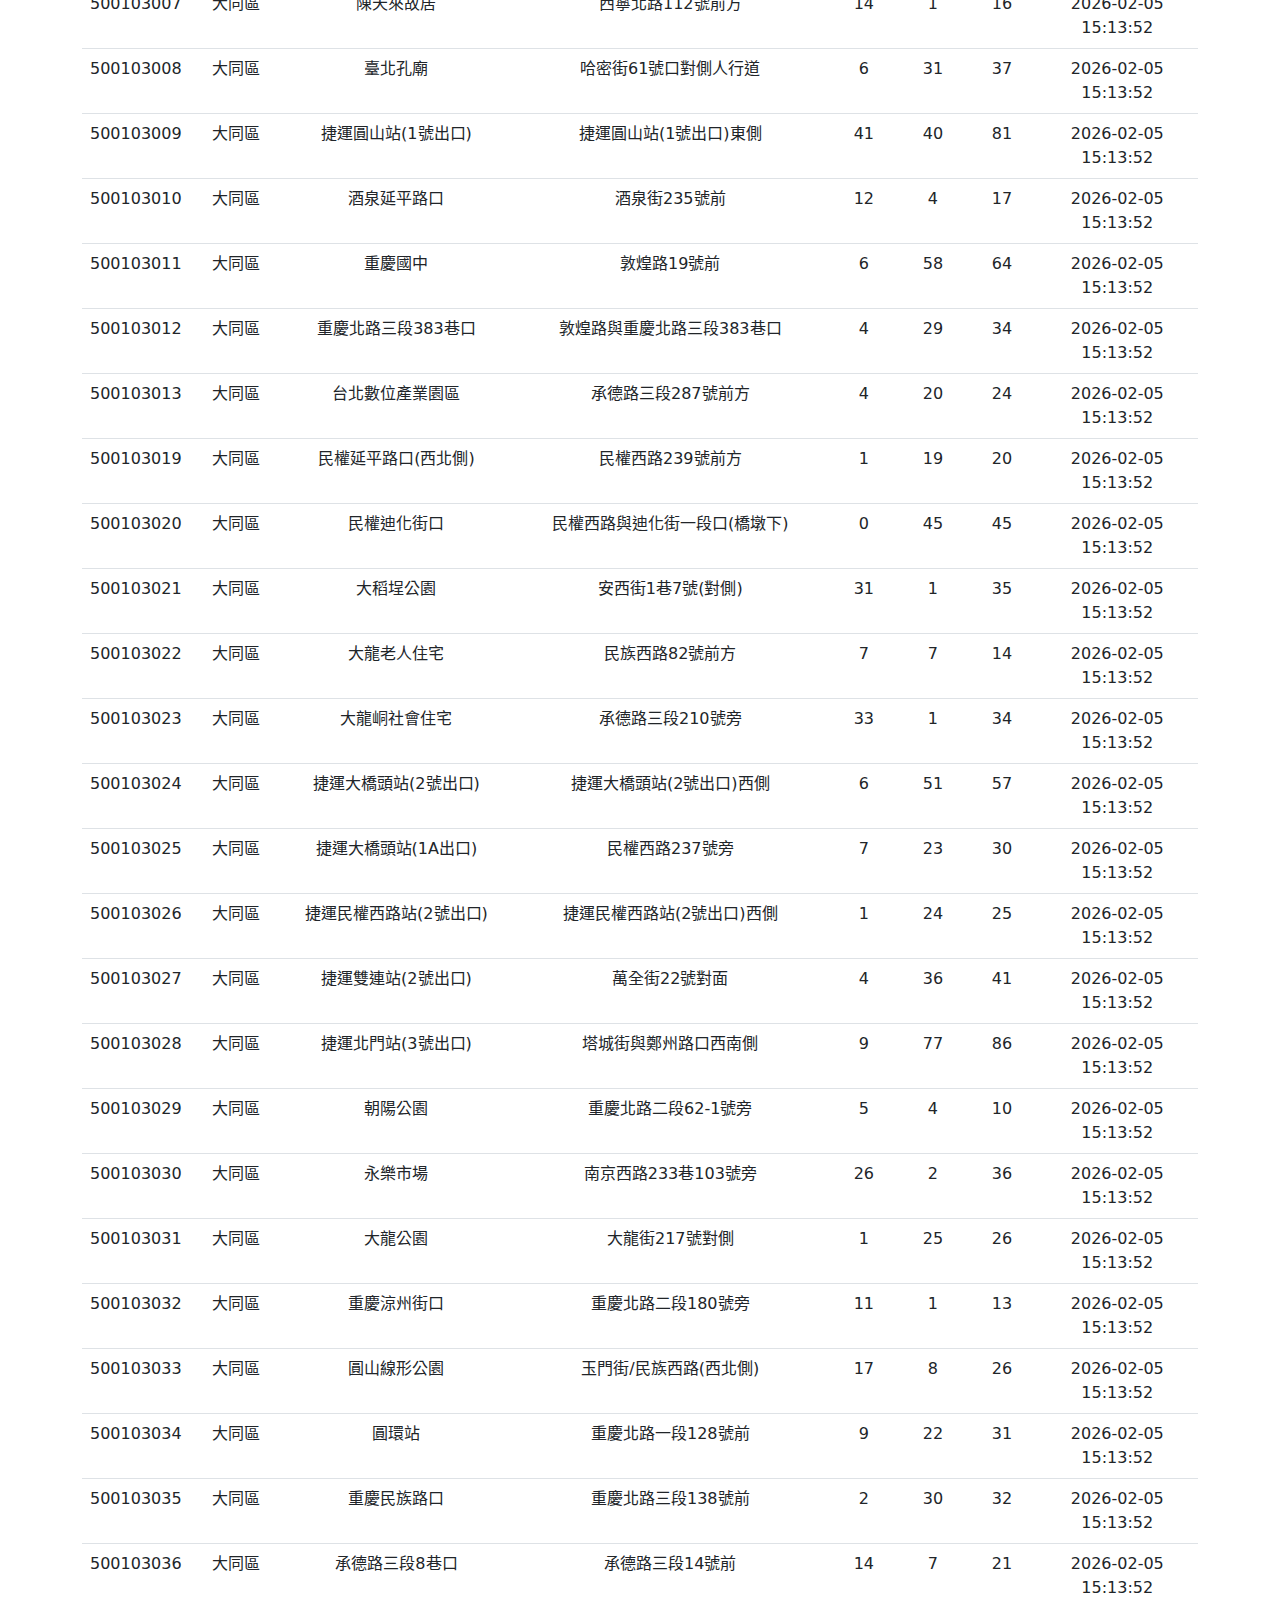
<file: 20260205_ch05_table_youbike .html>
<!-- 1. 抓取youbike資料
2. 自行印出內容並了解含意
3. 使用 table 將重要的資料列表
    ex: 站點名稱, 可借車輛數, 已借出車輛數, 更新時間 ... 等 -->
<!DOCTYPE html>
<html lang="zh-TW">
<head>
    <meta charset="UTF-8">
    <meta name="viewport" content="width=device-width, initial-scale=1.0">
    <title>台北市 youbike 站點資訊</title>
    <link rel="stylesheet" href="css/mycss01.css">
    <link rel="stylesheet" href="css/bootstrap.min.css">
    <style>
        table thead,
        table tbody tr td {
            text-align: center;
        }
        @media screen and (max-width: 768px) {
           .table-rwd thead {
            display: none;
           }
           .table-rwd tbody tr {
            display: block;
            border: 2px solid rgb(44, 58, 80);
            border-radius: 10px;
            margin-top: 20px;
            box-shadow: 4px 5px 5px rgba(25,33,46,0.7);
           } 
           .table-rwd tbody tr td {
            display: block;
            overflow: hidden;
           }
           .table-rwd tbody tr td::before {
            content: attr(data-th)" : ";
            color: var(--grunge-dark-wine);
            font-size: 16px;
            font-weight: 900;
            display: block;
            float: left;
            width: 27%;
            text-align: right;
            padding-right: 1.5em;
           }
           .table-rwd tbody tr td span {
            display: block;
            float: left;
            width: 73%;
           }
        }
    </style>
</head>
<body>
    <div class="title-01 text-center">台北市 youbike 站點資訊</div>
    <div class="container">
        <table class="table table-rwd">
            <thead class="table-success">
                <tr>
                    <th>站點編號</th>
                    <th>站點區域</th>
                    <th>站點名稱</th>
                    <th>站點地址</th>
                    <th>已借數量</th>
                    <th>可借數量</th>
                    <th>停車總數</th>
                    <th>即時時間</th>
                </tr>
            </thead>
            <tbody id="mytablebody">
                <tr>
                    <td data-th="站點編號"><span>500101001</span></td>
                    <td data-th="站點區域"><span>大安區</span></td>
                    <td data-th="站點名稱"><span>捷運科技大樓站</span></td>
                    <td data-th="站點地址"><span>復興南路二段235號前</span></td>
                    <td data-th="已借數量"><span>3</span></td>
                    <td data-th="可借數量"><span>25</span></td>
                    <td data-th="停車總數"><span>28</span></td>
                    <td data-th="更新時間"><span>2026-02-05 15:13:52</span></td>
                </tr>
            </tbody>
        </table>
    </div>
    <script src="js/bootstrap.bundle.min.js"></script>
    <script src="js/jquery-4.0.0.js"></script>
    <script>
        // 主程式
        $(function(){
            // 串接opendata
            $.ajax({
                type: "GET",
                url: "js/json/youbike_immediate.json",
                dataType: "json",
                success: showdata,
                error: function(){
                    console.log("連線錯誤!");
                }
            });
        });
        function showdata(data){
            console.log(data);
            $("#mytablebody").empty();
            data.forEach(function(item){
                let strHTML = `
                    <tr>
                        <td data-th="站點編號"><span>${item.sno}</span></td>
                        <td data-th="站點區域"><span>${item.sarea}</span></td>
                        <td data-th="站點名稱"><span>${item.sna.replace("YouBike2.0_", "")}</span></td>
                        <td data-th="站點地址"><span>${item.ar}</span></td>
                        <td data-th="已借數量"><span>${item.available_rent_bikes}</span></td>
                        <td data-th="可借數量"><span>${item.available_return_bikes}</span></td>
                        <td data-th="停車總數"><span>${item.Quantity}</span></td>
                        <td data-th="更新時間"><span>${item.srcUpdateTime}</span></td>
                    </tr>
                    `
                $("#mytablebody").append( strHTML );
            });
        }
    </script>
</body>
</html>
</file>
<file: css/mycss01.css>
/* @import url('https://fonts.googleapis.com/css2?family=Noto+Sans+TC:wght@100..900&display=swap'); */
@import url('https://fonts.googleapis.com/css2?family=Noto+Sans+TC:wght@100..900&family=Zen+Old+Mincho&display=swap');

body {
    font-family: "Zen Old Mincho", serif;
}

:root {
    --mycolor01: #BDBDBF;
    --mycolor02: #5580A0;
    --mycolor03: #CC8A4D;
    --mycolor04: #432B33;
    /* 原始基礎色 */
    --mycolor01: #BDBDBF; /* 混凝土灰 */
    --mycolor02: #5580A0; /* 冷藍牆面 */
    --mycolor03: #CC8A4D; /* 生鏽橘 */
    --mycolor04: #432B33; /* 暗酒紅 */

    /* 🔥 新創 Grunge Graffiti 色 */
    --grunge-ash-dust: #9A9A9C;      /* 灰塵灰｜老牆粉塵 */
    --grunge-rain-wall: #3F647D;    /* 雨水牆藍｜被雨刷過的塗鴉 */
    --grunge-rust-blood: #A45E32;   /* 鐵鏽血橘｜生鏽鐵門 */
    --grunge-dark-wine: #2E1C22;    /* 暗紅酒漬｜夜裡的牆角 */

    --grunge-smog-blue: #6F8FA5;    /* 霧霾藍｜城市空氣 */
    --grunge-broken-concrete: #7F7F82; /* 破裂水泥 */
    --grunge-burnt-tag: #8B4A1F;    /* 焦痕塗鴉｜被燒過的噴漆 */
    --grunge-alley-shadow: #1F1418; /* 巷弄陰影 */
    --grunge-faded-spray: #D6A777;  /* 退色噴漆 */
    --grunge-night-asphalt: #2A343C;/* 夜色柏油路 */
}

/* 文字相關 */
.fw-100 { font-weight: 100; }
.fw-200 { font-weight: 200; }
.fw-300 { font-weight: 300; }
.fw-400 { font-weight: 400; }
.fw-500 { font-weight: 500; }
.fw-600 { font-weight: 600; }
.fw-700 { font-weight: 700; }
.fw-800 { font-weight: 800; }
.fw-900 { font-weight: 900; }

.title-01 {
    font-size: 56px;
    font-weight: 900;
    color: var(--grunge-ash-dust);
    text-shadow: 2px 2px var(--grunge-rain-wall),
    4px 4px 8px rgba(0,0,0,0.6);
    letter-spacing: 3px;
}

.title-02 {
    font-size: 36px;
    font-weight: 900;
    color: var(--grunge-burnt-tag);
}
</file>
